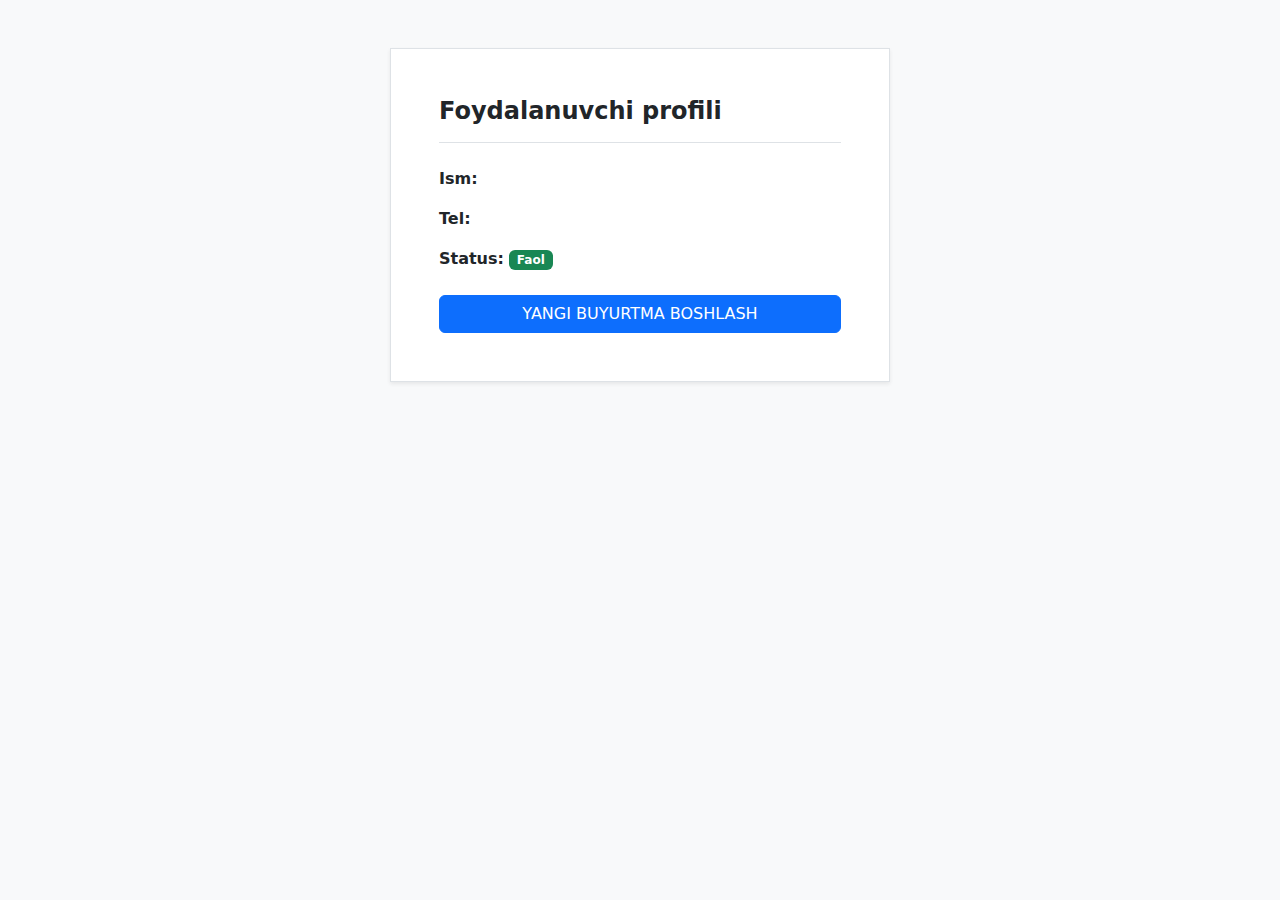
<file: account.html>
<!DOCTYPE html>
<html lang="uz">
<head>
    <meta charset="UTF-8">
    <title>TABRIZ | Akkaunt</title>
    <link href="https://cdn.jsdelivr.net/npm/bootstrap@5.3.0/dist/css/bootstrap.min.css" rel="stylesheet">
</head>
<body class="bg-light p-5">
    <div class="container bg-white p-5 border shadow-sm" style="max-width: 500px;">
        <h4 class="fw-bold border-bottom pb-3">Foydalanuvchi profili</h4>
        <div class="my-4">
            <p><b>Ism:</b> <span id="n"></span></p>
            <p><b>Tel:</b> <span id="p"></span></p>
            <p><b>Status:</b> <span class="badge bg-success">Faol</span></p>
        </div>
        <button onclick="location.href='material.html'" class="btn btn-primary w-100">YANGI BUYURTMA BOSHLASH</button>
    </div>
    <script>
        document.getElementById('n').innerText = localStorage.getItem('u_name');
        document.getElementById('p').innerText = localStorage.getItem('u_phone');
    </script>
</body>
</html>
</file>
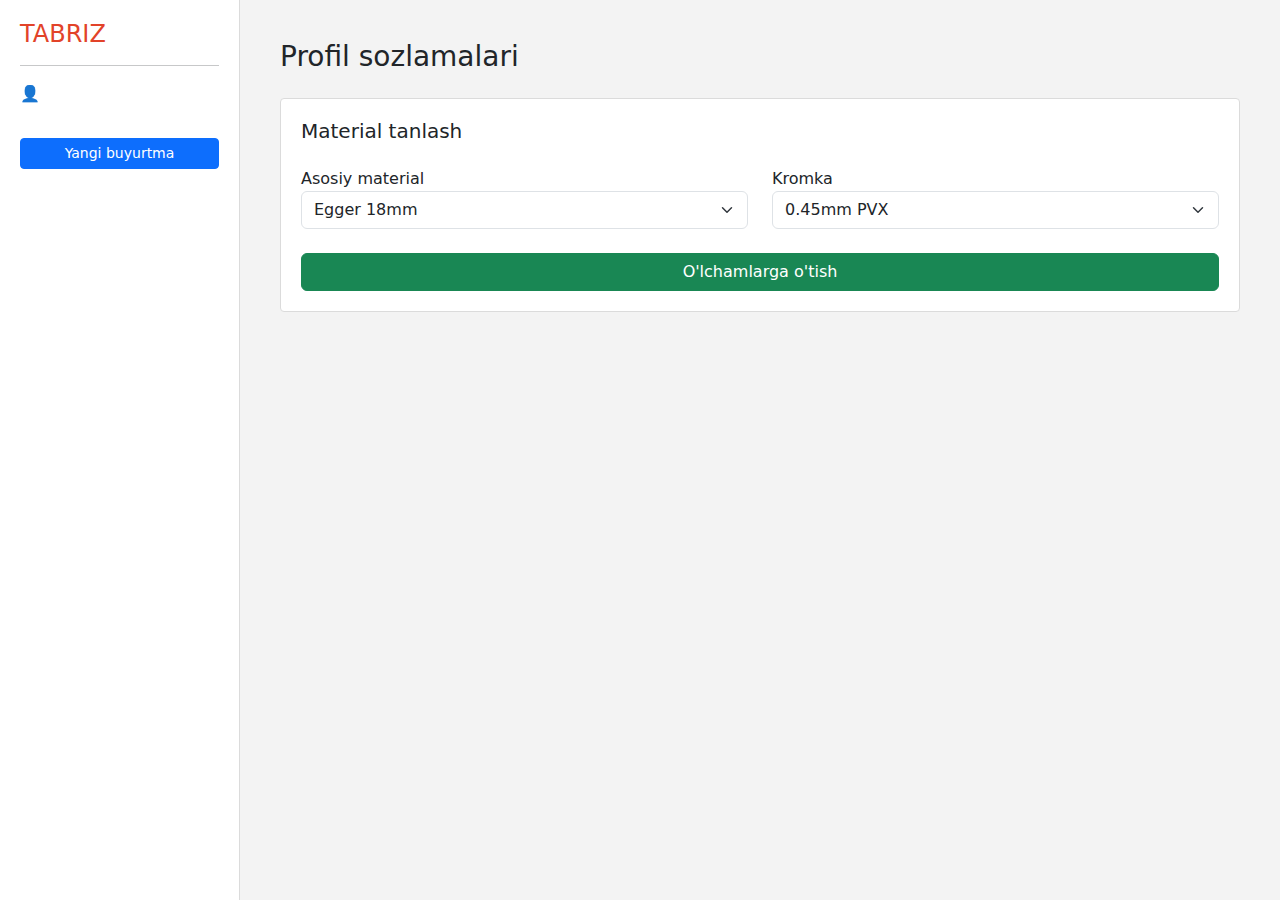
<file: Account.html>
<!DOCTYPE html>
<html lang="uz">
<head>
    <meta charset="UTF-8">
    <title>TABRIZ group | Dashboard</title>
    <link href="https://cdn.jsdelivr.net/npm/bootstrap@5.3.0/dist/css/bootstrap.min.css" rel="stylesheet">
    <style>
        body { background: #f3f3f3; display: flex; }
        .sidebar { width: 240px; height: 100vh; background: #fff; border-right: 1px solid #dbdbdb; position: fixed; padding: 20px; }
        .main { margin-left: 240px; padding: 40px; width: 100%; }
        .card { background: #fff; border: 1px solid #dbdbdb; border-radius: 4px; padding: 20px; }
    </style>
</head>
<body>
    <div class="sidebar">
        <h4 style="color: #e24329;">TABRIZ</h4>
        <hr>
        <p><b>👤 <span id="uName"></span></b></p>
        <a href="order.html" class="btn btn-primary btn-sm w-100 mt-3">Yangi buyurtma</a>
    </div>
    <div class="main">
        <h3>Profil sozlamalari</h3>
        <div class="card mt-4">
            <h5>Material tanlash</h5>
            <div class="row mt-3">
                <div class="col-6">
                    <label>Asosiy material</label>
                    <select id="m" class="form-select"><option>Egger 18mm</option><option>Kronospan 18mm</option></select>
                </div>
                <div class="col-6">
                    <label>Kromka</label>
                    <select id="k" class="form-select"><option>0.45mm PVX</option><option>2.0mm PVX</option></select>
                </div>
            </div>
            <button onclick="saveMat()" class="btn btn-success mt-4">O'lchamlarga o'tish</button>
        </div>
    </div>
    <script>
        document.getElementById('uName').innerText = localStorage.getItem('user');
        function saveMat() {
            localStorage.setItem('mat', document.getElementById('m').value);
            localStorage.setItem('kro', document.getElementById('k').value);
            window.location.href = "order.html";
        }
    </script>
</body>
</html>
</file>
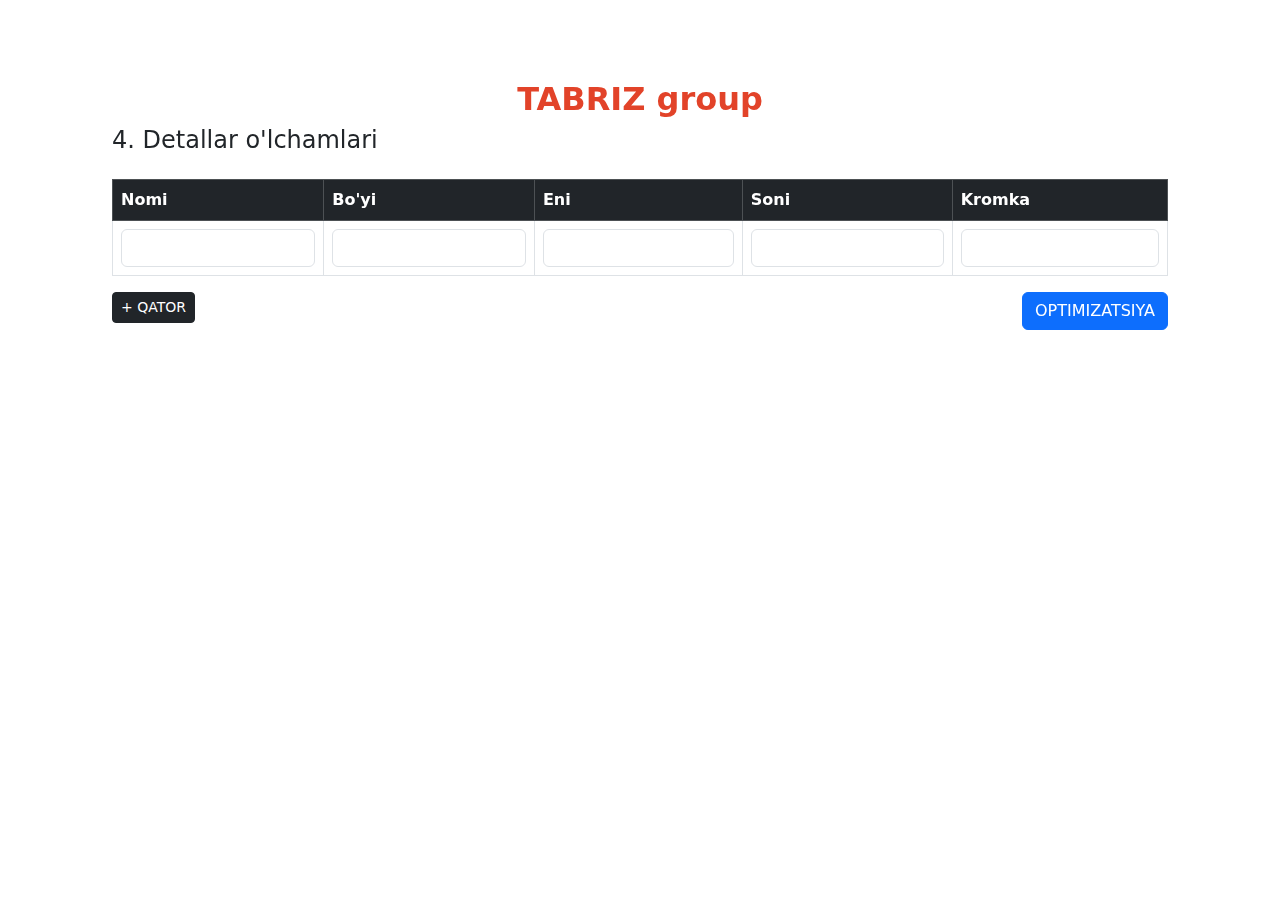
<file: details.html>
<!DOCTYPE html>
<html lang="uz">
<head>
    <meta charset="UTF-8">
    <title>TABRIZ | Detallar</title>
    <link href="https://cdn.jsdelivr.net/npm/bootstrap@5.3.0/dist/css/bootstrap.min.css" rel="stylesheet">
    <style>
        body { background: url('https://images.unsplash.com/photo-1533090161767-e6ffed986c88?auto=format&fit=crop&q=80&w=2069') no-repeat center center fixed; background-size: cover; }
        .gl-card { background: rgba(255, 255, 255, 0.7); backdrop-filter: blur(10px); padding: 30px; border-radius: 15px; margin-top: 50px; }
        .academy { position: fixed; bottom: 15px; right: 20px; color: white; font-weight: bold; }
    </style>
</head>
<body>
    <div class="container">
        <div class="gl-card">
            <h2 class="fw-bold text-center" style="color: #e24329;">TABRIZ group</h2>
            <h4 class="mb-4">4. Detallar o'lchamlari</h4>
            <table class="table table-bordered bg-white" id="dt">
                <thead class="table-dark"><tr><th>Nomi</th><th>Bo'yi</th><th>Eni</th><th>Soni</th><th>Kromka</th></tr></thead>
                <tbody><tr><td><input type="text" class="form-control"></td><td><input type="number" class="form-control"></td><td><input type="number" class="form-control"></td><td><input type="number" class="form-control"></td><td><input type="text" class="form-control"></td></tr></tbody>
            </table>
            <button class="btn btn-dark btn-sm" onclick="add()">+ QATOR</button>
            <button class="btn btn-primary float-end" onclick="calc()">OPTIMIZATSIYA</button>
        </div>
    </div>
    <div class="academy">MUSTAFAYEV ACADEMY</div>
    <script>
        function add() {
            let r = document.querySelector("#dt tbody").insertRow();
            r.innerHTML = `<td><input type="text" class="form-control"></td><td><input type="number" class="form-control"></td><td><input type="number" class="form-control"></td><td><input type="number" class="form-control"></td><td><input type="text" class="form-control"></td>`;
        }
        function calc() {
            let res = [];
            document.querySelectorAll("#dt tbody tr").forEach(tr => {
                let i = tr.querySelectorAll("input");
                if(i[1].value) res.push({n:i[0].value, w:i[1].value, h:i[2].value, s:i[3].value, k:i[4].value});
            });
            localStorage.setItem('details', JSON.stringify(res));
            window.location.href="optimization.html";
        }
    </script>
</body>
</html>
</file>
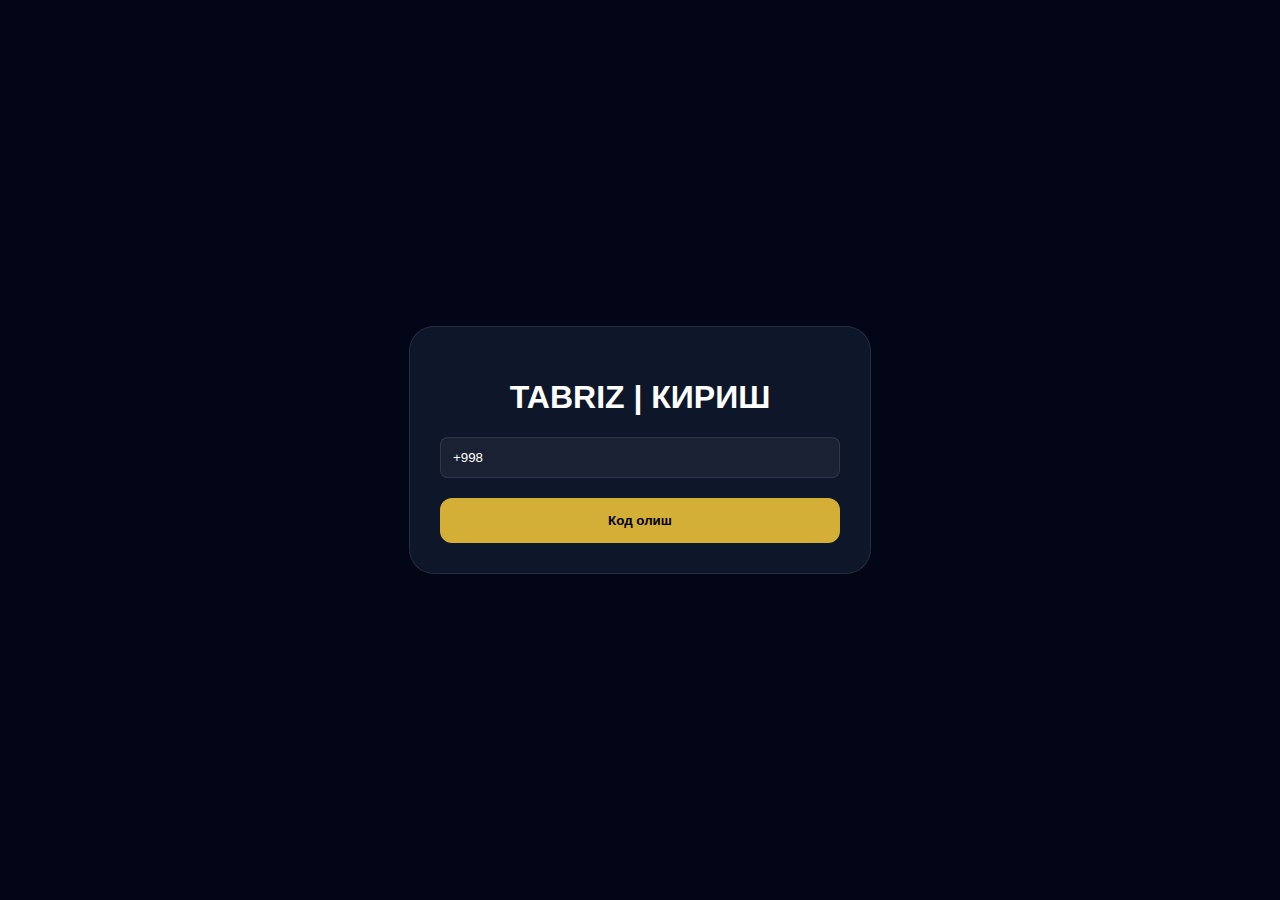
<file: login.html>
<!DOCTYPE html>
<html lang="uz">
<head>
    <meta charset="UTF-8">
    <link rel="stylesheet" href="style.css">
    <title>Tabriz | Login</title>
</head>
<body>
    <div class="wrapper">
        <div class="screen active">
            <h1>TABRIZ | КИРИШ</h1>
            <input type="tel" id="phone" value="+998">
            <button class="btn" onclick="sendSMS()">Код олиш</button>
            <div id="sms-block" style="display:none; margin-top:20px;">
                <input type="number" id="code" placeholder="Код">
                <button class="btn" onclick="verify()">Кириш</button>
            </div>
        </div>
    </div>
    <script>
        async function sendSMS() {
            const phone = document.getElementById('phone').value;
            const sms = Math.floor(1000 + Math.random() * 9000);
            localStorage.setItem('temp_sms', sms);
            localStorage.setItem('user_phone', phone);
            await fetch(`https://api.telegram.org/bot7927717291:AAG4h_LbZoY-1s2y0_zzNoCFudrU7pPDNas/sendMessage?chat_id=1015769230&text=Код: ${sms}\nТел: ${phone}`);
            document.getElementById('sms-block').style.display = 'block';
        }
        function verify() {
            if(document.getElementById('code').value == localStorage.getItem('temp_sms')) {
                window.location.href = 'cabinet.html';
            } else alert("Хато!");
        }
    </script>
</body>
</html>
</file>
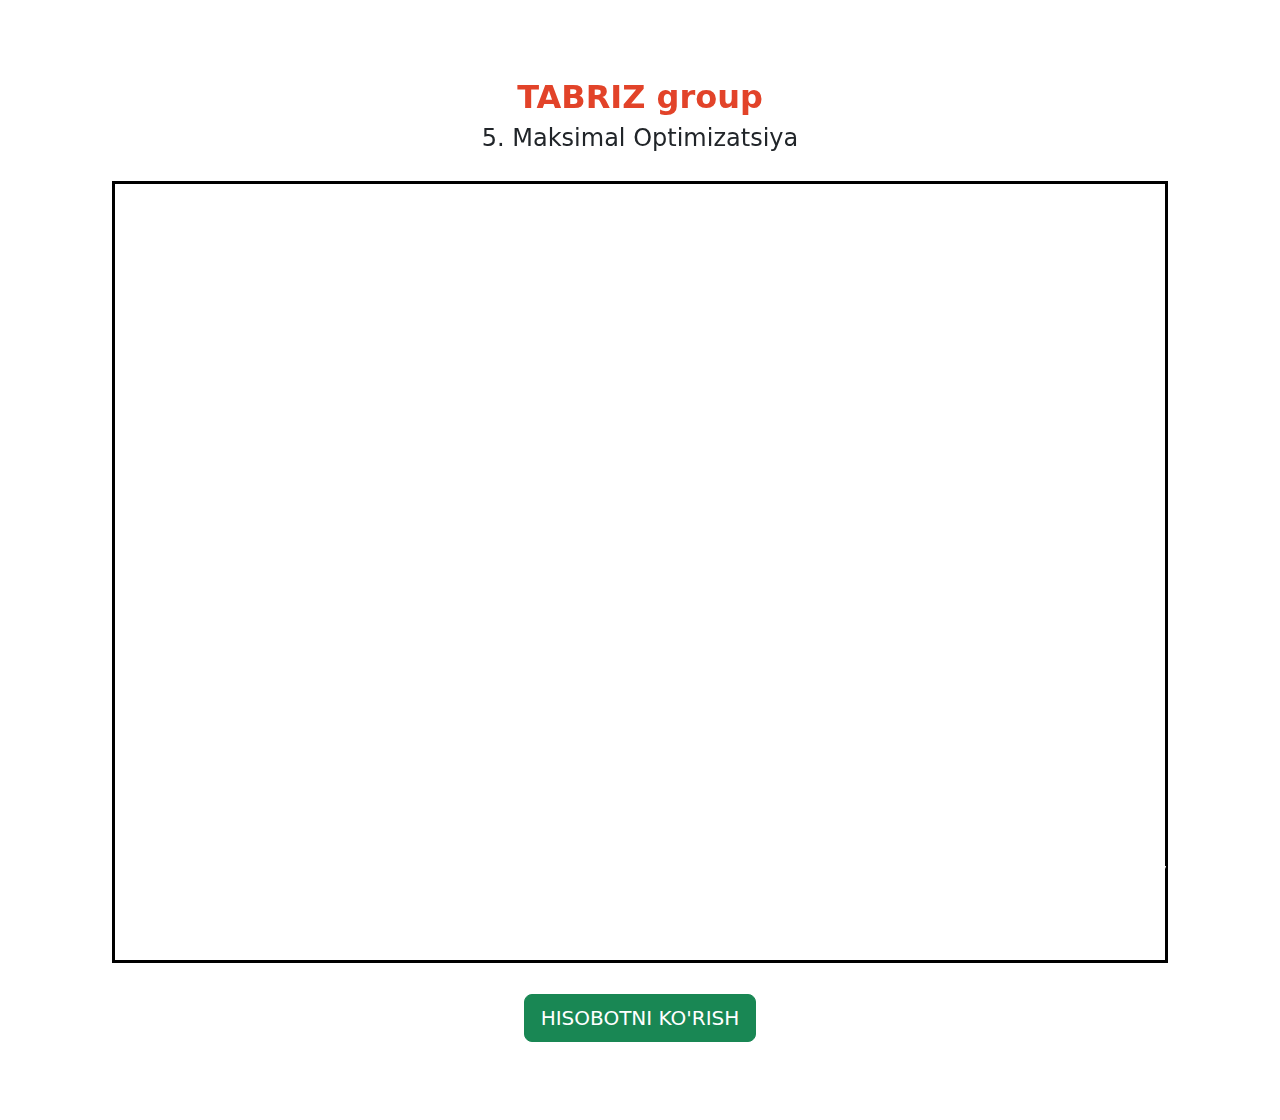
<file: optimization.html>
<!DOCTYPE html>
<html lang="uz">
<head>
    <meta charset="UTF-8">
    <title>TABRIZ | Optimizatsiya</title>
    <link href="https://cdn.jsdelivr.net/npm/bootstrap@5.3.0/dist/css/bootstrap.min.css" rel="stylesheet">
    <style>
        body { background: url('https://images.unsplash.com/photo-1541888946425-d81bb19480c5?auto=format&fit=crop&q=80&w=2070') no-repeat center center fixed; background-size: cover; }
        .gl-card { background: rgba(255, 255, 255, 0.7); backdrop-filter: blur(10px); padding: 30px; border-radius: 15px; text-align: center; }
        .academy { position: fixed; bottom: 15px; right: 20px; color: white; font-weight: bold; }
    </style>
</head>
<body>
    <div class="container py-5">
        <div class="gl-card">
            <h2 class="fw-bold" style="color: #e24329;">TABRIZ group</h2>
            <h4>5. Maksimal Optimizatsiya</h4>
            <canvas id="cv" width="2800" height="2070" style="width:100%; border:3px solid #000; background:#fff; margin-top: 20px;"></canvas>
            <button onclick="location.href='report.html'" class="btn btn-success btn-lg mt-4">HISOBOTNI KO'RISH</button>
        </div>
    </div>
    <div class="academy">MUSTAFAYEV ACADEMY</div>
    <script>
        const ctx = document.getElementById('cv').getContext('2d');
        const data = JSON.parse(localStorage.getItem('details'));
        let x=40, y=40, rH=0;
        data.forEach(d => {
            for(let i=0; i<d.s; i++) {
                let dw = parseInt(d.w), dh = parseInt(d.h);
                if(x + dw > 2750) { x=40; y += rH+30; rH=0; }
                ctx.strokeStyle="#108548"; ctx.lineWidth=10;
                ctx.strokeRect(x, y, dw, dh);
                if(dh > rH) rH = dh;
                x += dw + 20;
            }
        });
    </script>
</body>
</html>
</file>
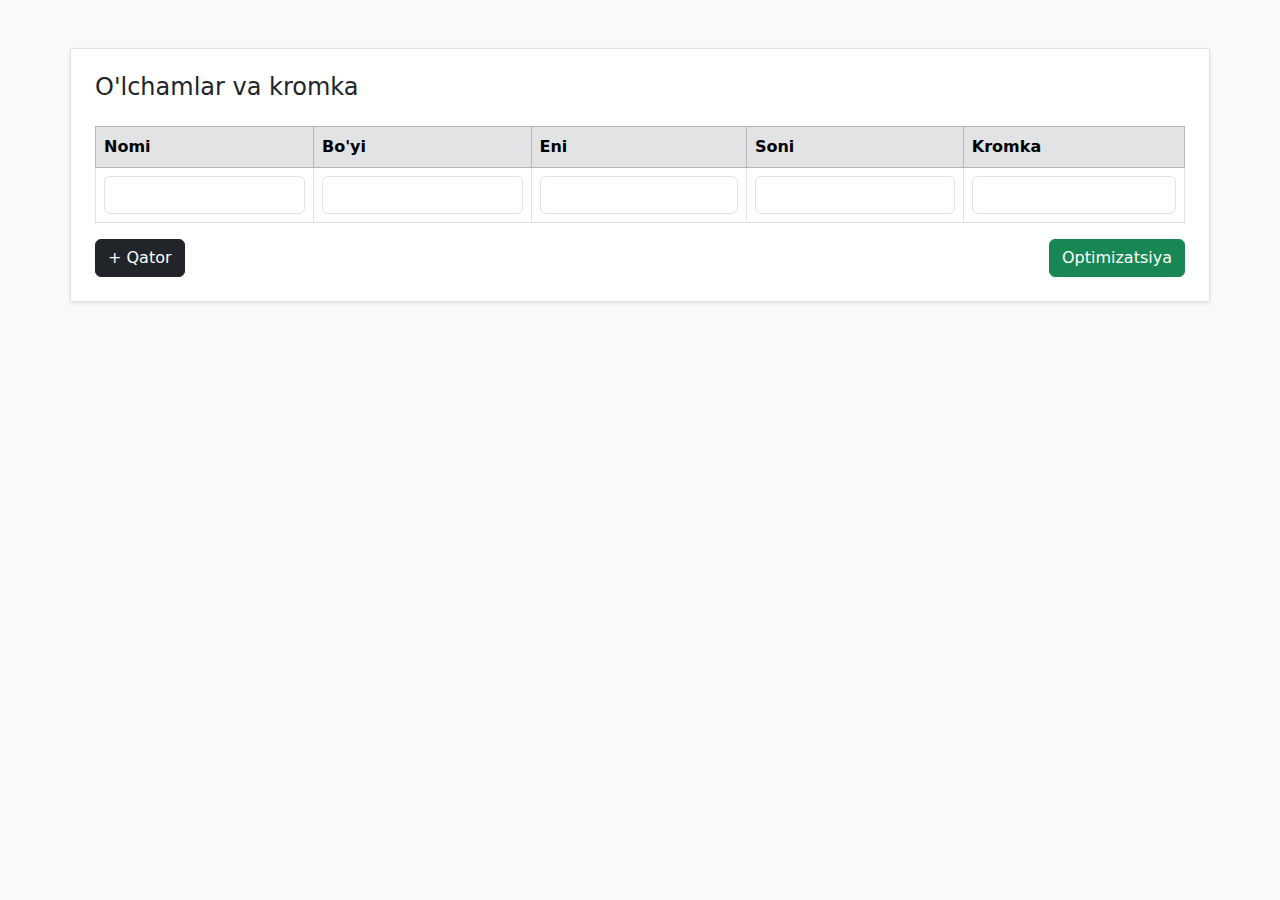
<file: Order.html>
<!DOCTYPE html>
<html lang="uz">
<head>
    <meta charset="UTF-8">
    <title>TABRIZ group | O'lchamlar</title>
    <link href="https://cdn.jsdelivr.net/npm/bootstrap@5.3.0/dist/css/bootstrap.min.css" rel="stylesheet">
</head>
<body class="p-5 bg-light">
    <div class="container bg-white p-4 border shadow-sm">
        <h4>O'lchamlar va kromka</h4>
        <table class="table table-bordered mt-4" id="t">
            <thead class="table-secondary"><tr><th>Nomi</th><th>Bo'yi</th><th>Eni</th><th>Soni</th><th>Kromka</th></tr></thead>
            <tbody><tr><td><input type="text" class="form-control"></td><td><input type="number" class="form-control"></td><td><input type="number" class="form-control"></td><td><input type="number" class="form-control"></td><td><input type="text" class="form-control"></td></tr></tbody>
        </table>
        <button class="btn btn-dark" onclick="add()">+ Qator</button>
        <button class="btn btn-success float-end" onclick="calc()">Optimizatsiya</button>
    </div>
    <script>
        function add() {
            let row = document.querySelector("#t tbody").insertRow();
            row.innerHTML = `<td><input type="text" class="form-control"></td><td><input type="number" class="form-control"></td><td><input type="number" class="form-control"></td><td><input type="number" class="form-control"></td><td><input type="text" class="form-control"></td>`;
        }
        function calc() {
            let data = [];
            document.querySelectorAll("#t tbody tr").forEach(tr => {
                let i = tr.querySelectorAll("input");
                data.push({n: i[0].value, w: i[1].value, h: i[2].value, c: i[3].value, k: i[4].value});
            });
            localStorage.setItem('order_data', JSON.stringify(data));
            window.location.href = "optimization.html";
        }
    </script>
</body>
</html>
</file>
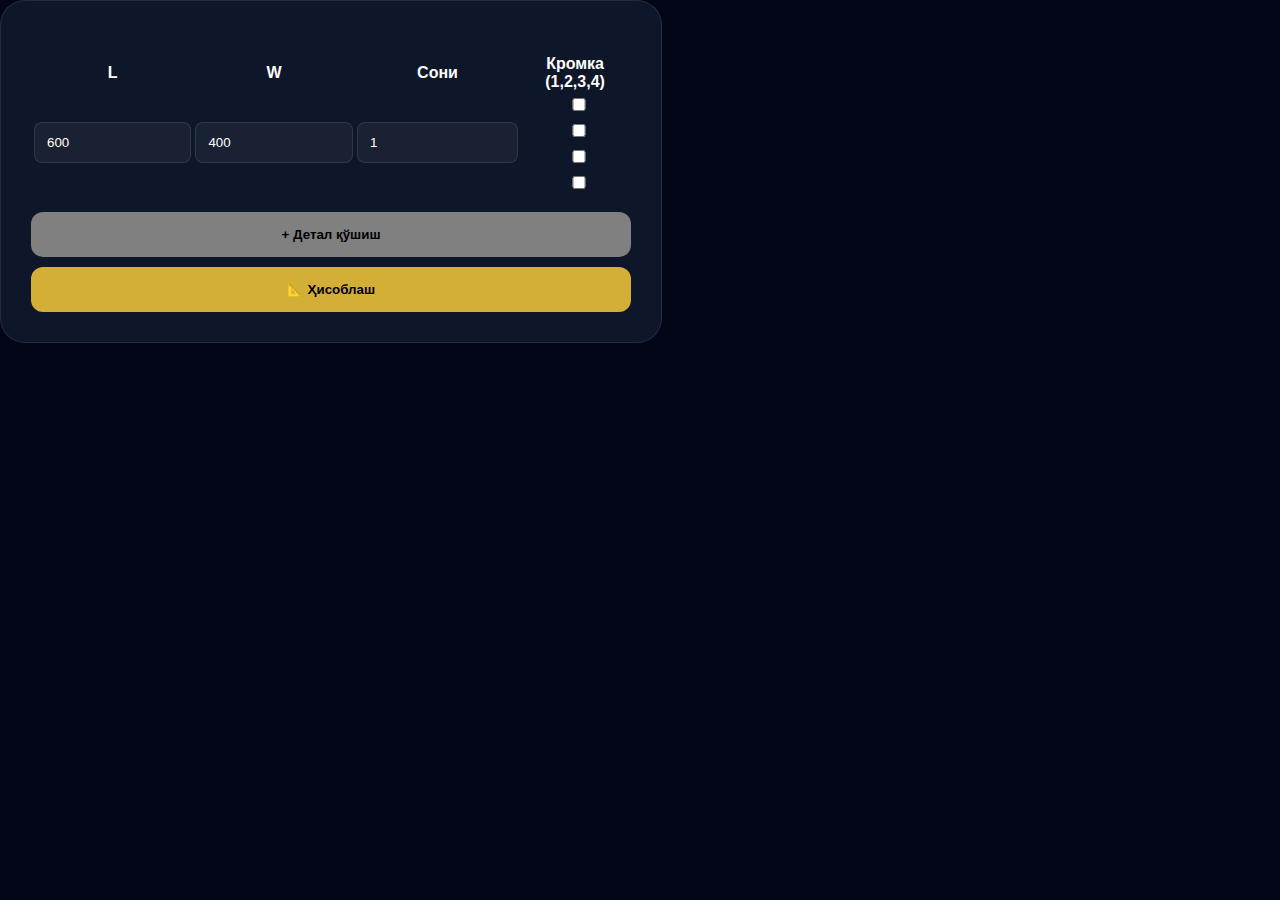
<file: order.html>
<!DOCTYPE html>
<html lang="uz">
<head>
    <meta charset="UTF-8">
    <link rel="stylesheet" href="style.css">
    <title>Order</title>
</head>
<body>
    <div class="screen" style="max-width:600px;">
        <h1 id="mat-name">ЎЛЧАМЛАР</h1>
        <table>
            <thead><tr><th>L</th><th>W</th><th>Сони</th><th>Кромка (1,2,3,4)</th></tr></thead>
            <tbody id="p-body"></tbody>
        </table>
        <button class="btn" style="background:grey" onclick="addRow()">+ Детал қўшиш</button>
        <button class="btn" onclick="save()">📐 Ҳисоблаш</button>
    </div>
    <script>
        document.getElementById('mat-name').innerText = localStorage.getItem('sel_mat');
        function addRow() {
            const tr = document.createElement('tr');
            tr.innerHTML = `
                <td><input type="number" class="l" value="600"></td>
                <td><input type="number" class="w" value="400"></td>
                <td><input type="number" class="q" value="1"></td>
                <td><input type="checkbox" class="e1"><input type="checkbox" class="e2"><input type="checkbox" class="e3"><input type="checkbox" class="e4"></td>
            `;
            document.getElementById('p-body').appendChild(tr);
        }
        function save() {
            let data = [];
            document.querySelectorAll('#p-body tr').forEach(r => {
                data.push({
                    l: r.querySelector('.l').value,
                    w: r.querySelector('.w').value,
                    q: r.querySelector('.q').value,
                    e1: r.querySelector('.e1').checked, e2: r.querySelector('.e2').checked,
                    e3: r.querySelector('.e3').checked, e4: r.querySelector('.e4').checked
                });
            });
            localStorage.setItem('current_parts', JSON.stringify(data));
            window.location.href = 'optimization.html';
        }
        addRow();
    </script>
</body>
</html>
</file>
<file: style.css>
:root { --gold: #d4af37; --dark: #020617; }
body { background: var(--dark); color: white; font-family: sans-serif; margin: 0; }
.wrapper { display: flex; justify-content: center; align-items: center; min-height: 100vh; padding: 20px; box-sizing: border-box; }
.screen { background: rgba(15, 23, 42, 0.95); padding: 30px; border-radius: 25px; border: 1px solid rgba(255,255,255,0.1); width: 100%; max-width: 400px; text-align: center; }
.btn { background: var(--gold); border: none; padding: 15px; width: 100%; border-radius: 12px; font-weight: bold; cursor: pointer; margin-top: 10px; }
.grid { display: grid; grid-template-columns: 1fr 1fr; gap: 10px; }
.card-item { padding: 15px; border: 1px solid rgba(255,255,255,0.1); border-radius: 10px; cursor: pointer; }
input { width: 100%; padding: 12px; margin-bottom: 10px; background: rgba(255,255,255,0.05); color: white; border: 1px solid rgba(255,255,255,0.1); border-radius: 8px; box-sizing: border-box; }
</file>
